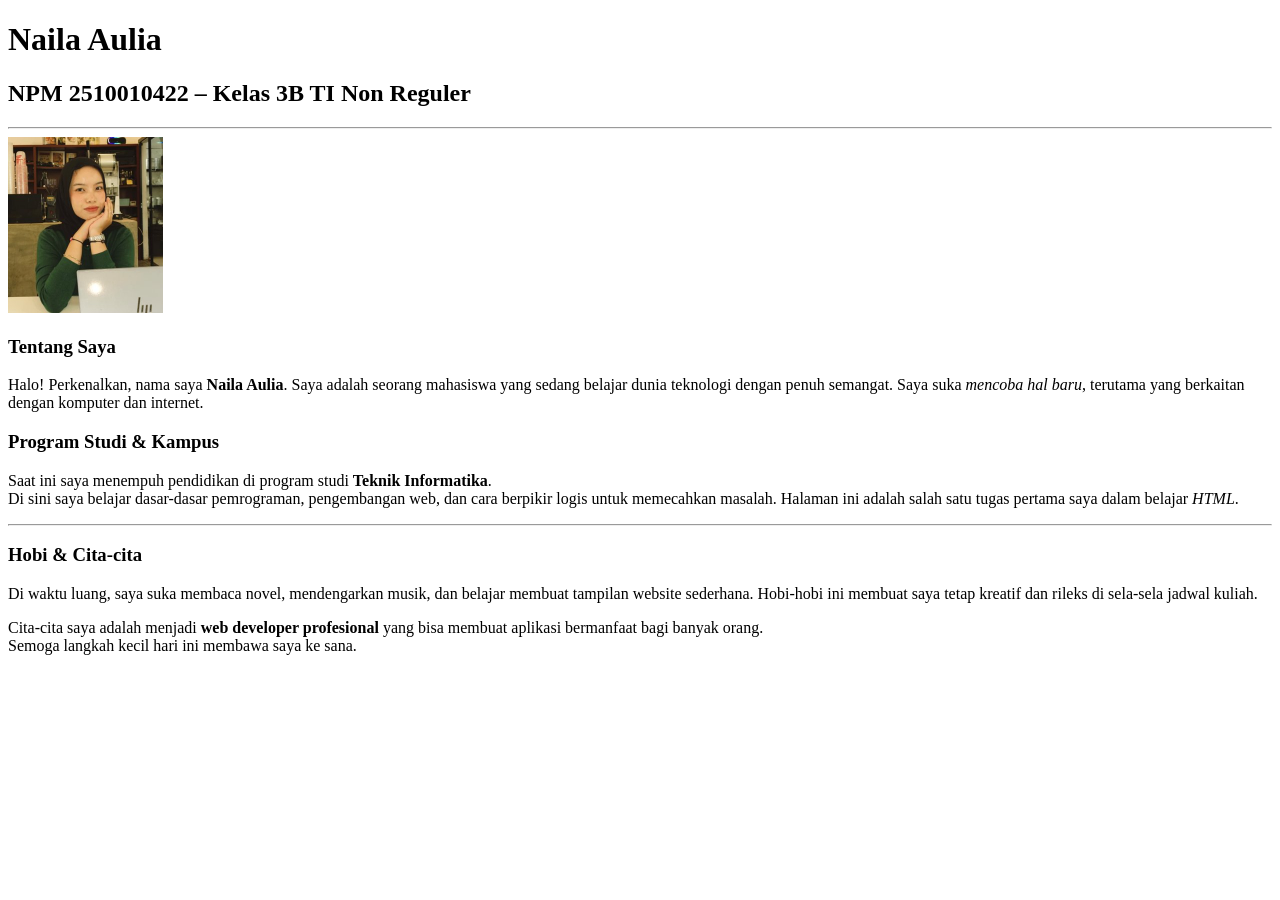
<file: tugas1_2510010422/index.html>
<!DOCTYPE html>
<html lang="id">
<head>
  <meta charset="UTF-8">
  <meta name="viewport" content="width=device-width, initial-scale=1.0">
  <title>Naila Aulia</title>
</head>
<body>
  <!-- Dibuat oleh: Naila Aulia | Tanggal pembuatan: 22 Oktober 2026 -->

  <h1>Naila Aulia</h1>
  <h2>NPM 2510010422 &ndash; Kelas 3B TI Non Reguler</h2>

  <hr>

  <img src="img/foto.jpg" alt="Foto Naila Aulia" width="155">

  <h3>Tentang Saya</h3>
  <p>
    Halo! Perkenalkan, nama saya <strong>Naila Aulia</strong>. Saya adalah
    seorang mahasiswa yang sedang belajar dunia teknologi dengan penuh
    semangat. Saya suka <em>mencoba hal baru</em>, terutama yang berkaitan
    dengan komputer dan internet.
  </p>

  <h3>Program Studi &amp; Kampus</h3>
  <p>
    Saat ini saya menempuh pendidikan di program studi
    <strong>Teknik Informatika</strong>.<br>
    Di sini saya belajar dasar-dasar pemrograman, pengembangan web, dan
    cara berpikir logis untuk memecahkan masalah. Halaman ini adalah salah
    satu tugas pertama saya dalam belajar <em>HTML</em>.
  </p>

  <hr>

  <h3>Hobi &amp; Cita-cita</h3>
  <p>
    Di waktu luang, saya suka membaca novel, mendengarkan musik, dan
    belajar membuat tampilan website sederhana. Hobi-hobi ini membuat saya
    tetap kreatif dan rileks di sela-sela jadwal kuliah.
  </p>
  <p>
    Cita-cita saya adalah menjadi <strong>web developer profesional</strong>
    yang bisa membuat aplikasi bermanfaat bagi banyak orang.<br>
    Semoga langkah kecil hari ini membawa saya ke sana.
  </p>
</body>
</html>
</file>
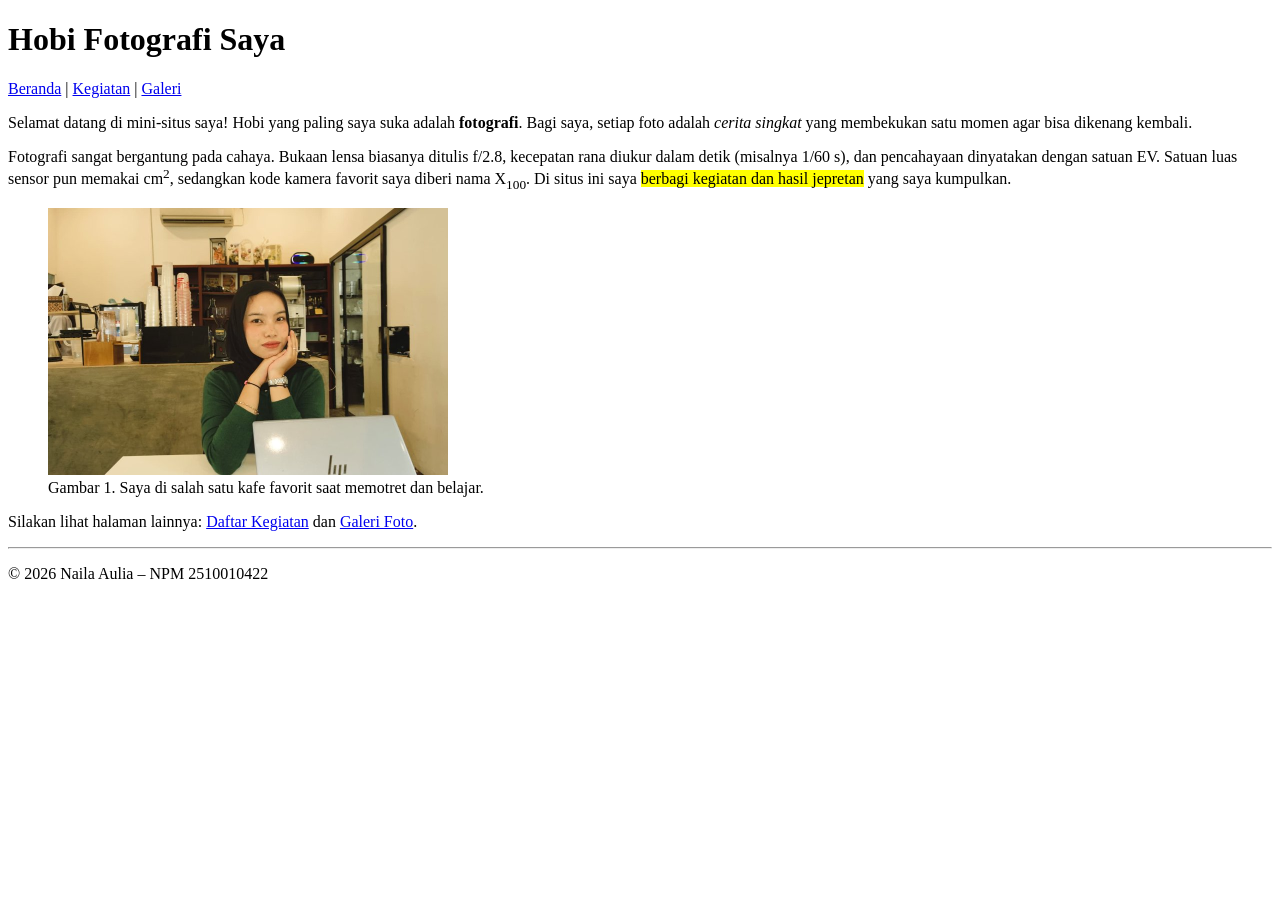
<file: tugas2_2510010422/index.html>
<!DOCTYPE html>
<html lang="id">
<head>
  <meta charset="UTF-8">
  <meta name="viewport" content="width=device-width, initial-scale=1.0">
  <title>Beranda &ndash; Hobi Fotografi Saya</title>
</head>
<body>
  <!-- Dibuat oleh: Naila Aulia | 22 Oktober 2026 -->
  <header>
    <h1>Hobi Fotografi Saya</h1>
    <nav>
      <a href="index.html">Beranda</a> |
      <a href="kegiatan.html">Kegiatan</a> |
      <a href="galeri.html">Galeri</a>
    </nav>
  </header>

  <main>
    <p>
      Selamat datang di mini-situs saya! Hobi yang paling saya suka adalah
      <strong>fotografi</strong>. Bagi saya, setiap foto adalah
      <em>cerita singkat</em> yang membekukan satu momen agar bisa
      dikenang kembali.
    </p>
    <p>
      Fotografi sangat bergantung pada cahaya. Bukaan lensa biasanya ditulis
      f/2.8, kecepatan rana diukur dalam detik (misalnya 1/60 s), dan
      pencahayaan dinyatakan dengan satuan EV. Satuan luas sensor pun
      memakai cm<sup>2</sup>, sedangkan kode kamera favorit saya diberi
      nama X<sub>100</sub>. Di situs ini saya
      <mark>berbagi kegiatan dan hasil jepretan</mark> yang saya kumpulkan.
    </p>

    <figure>
      <img src="img/hero.jpg" alt="Foto Naila Aulia duduk di kafe sambil tersenyum" width="400">
      <figcaption>Gambar 1. Saya di salah satu kafe favorit saat memotret dan belajar.</figcaption>
    </figure>

    <p>
      Silakan lihat halaman lainnya:
      <a href="kegiatan.html">Daftar Kegiatan</a> dan
      <a href="galeri.html">Galeri Foto</a>.
    </p>
  </main>

  <footer>
    <hr>
    <p>&copy; 2026 Naila Aulia &ndash; NPM 2510010422</p>
  </footer>
</body>
</html>
</file>
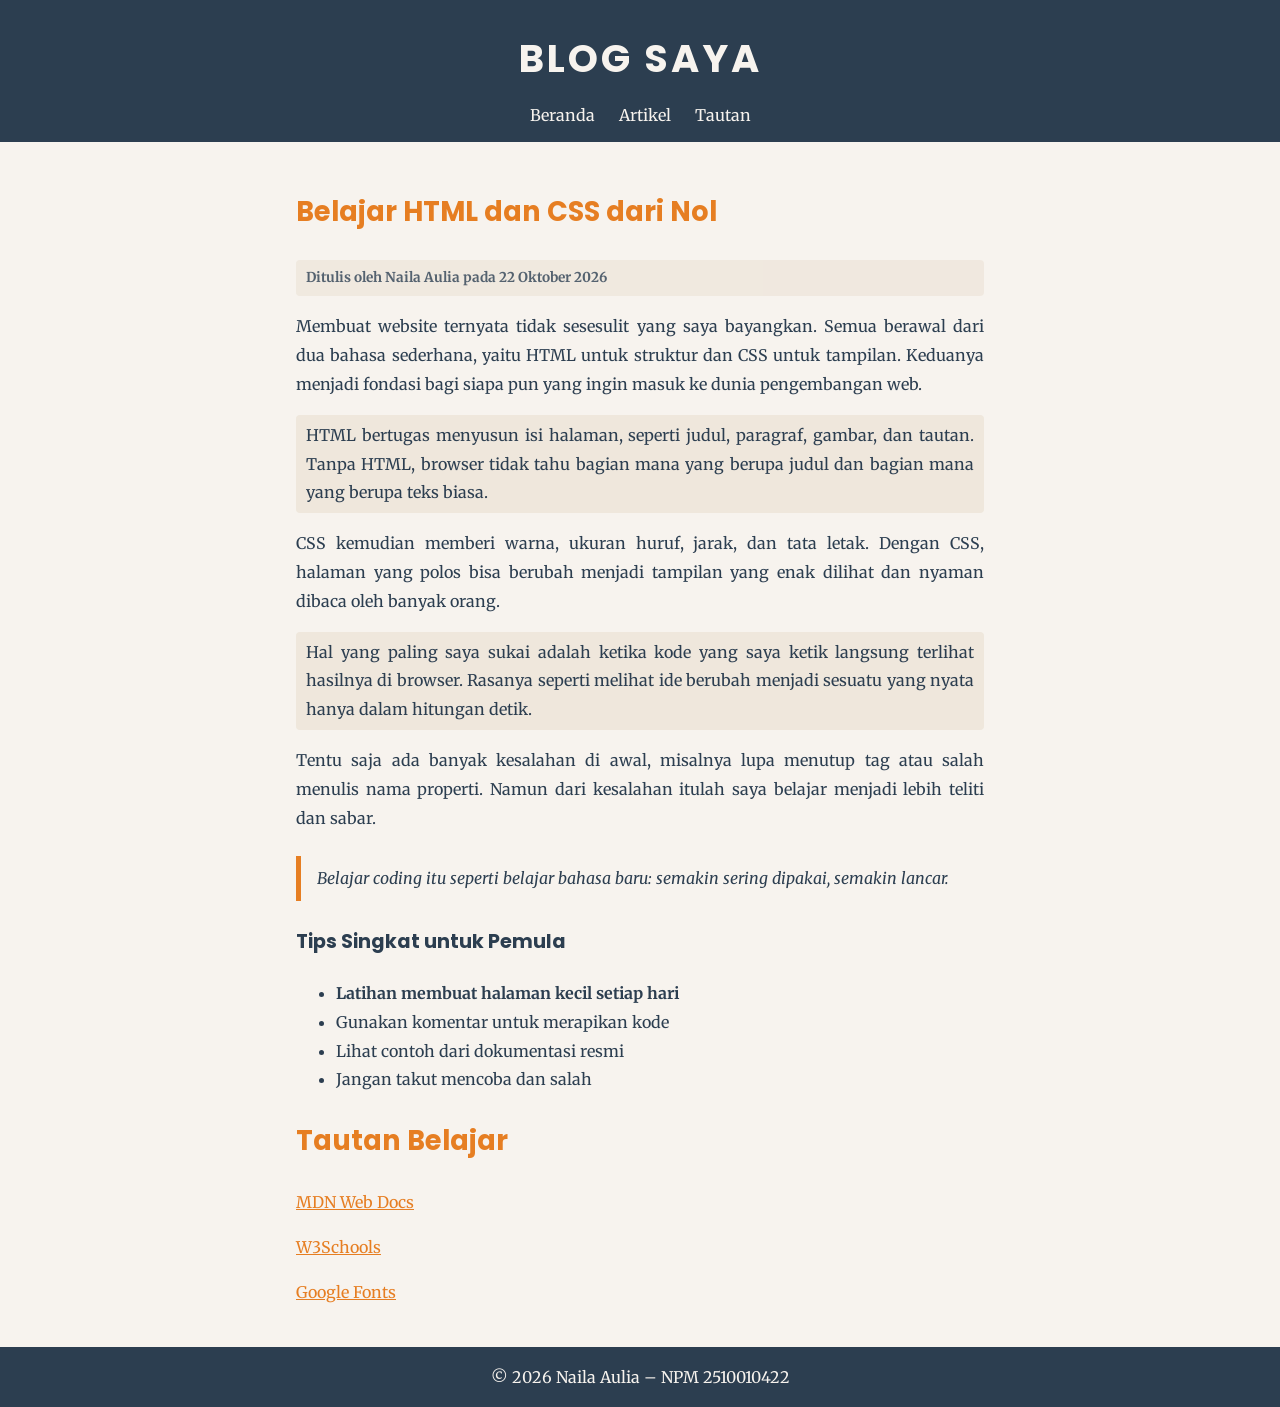
<file: tugas4_2510010422/index.html>
<!DOCTYPE html>
<html lang="id">
<head>
  <meta charset="UTF-8">
  <meta name="viewport" content="width=device-width, initial-scale=1.0">
  <title>Blog Saya</title>
  <link rel="preconnect" href="https://fonts.googleapis.com">
  <link rel="preconnect" href="https://fonts.gstatic.com" crossorigin>
  <link href="https://fonts.googleapis.com/css2?family=Poppins:wght@400;600&family=Merriweather:wght@400;700&display=swap" rel="stylesheet">
  <link rel="stylesheet" href="style.css">
</head>
<body>
  <!-- Dibuat oleh: Naila Aulia | 22 Oktober 2026 -->
  <header id="kepala">
    <h1>Blog Saya</h1>
    <nav>
      <ul>
        <li><a href="#">Beranda</a></li>
        <li><a href="#artikel">Artikel</a></li>
        <li><a href="#tautan">Tautan</a></li>
      </ul>
    </nav>
  </header>

  <main>
    <article id="artikel">
      <h2>Belajar HTML dan CSS dari Nol</h2>
      <p class="meta">Ditulis oleh Naila Aulia pada
        <time datetime="2026-10-22">22 Oktober 2026</time></p>

      <p>
        Membuat website ternyata tidak sesesulit yang saya bayangkan. Semua
        berawal dari dua bahasa sederhana, yaitu HTML untuk struktur dan CSS
        untuk tampilan. Keduanya menjadi fondasi bagi siapa pun yang ingin
        masuk ke dunia pengembangan web.
      </p>
      <p>
        HTML bertugas menyusun isi halaman, seperti judul, paragraf, gambar,
        dan tautan. Tanpa HTML, browser tidak tahu bagian mana yang berupa
        judul dan bagian mana yang berupa teks biasa.
      </p>
      <p>
        CSS kemudian memberi warna, ukuran huruf, jarak, dan tata letak.
        Dengan CSS, halaman yang polos bisa berubah menjadi tampilan yang
        enak dilihat dan nyaman dibaca oleh banyak orang.
      </p>
      <p>
        Hal yang paling saya sukai adalah ketika kode yang saya ketik langsung
        terlihat hasilnya di browser. Rasanya seperti melihat ide berubah
        menjadi sesuatu yang nyata hanya dalam hitungan detik.
      </p>
      <p>
        Tentu saja ada banyak kesalahan di awal, misalnya lupa menutup tag
        atau salah menulis nama properti. Namun dari kesalahan itulah saya
        belajar menjadi lebih teliti dan sabar.
      </p>

      <blockquote>
        Belajar coding itu seperti belajar bahasa baru: semakin sering
        dipakai, semakin lancar.
      </blockquote>

      <h3>Tips Singkat untuk Pemula</h3>
      <ul>
        <li>Latihan membuat halaman kecil setiap hari</li>
        <li>Gunakan komentar untuk merapikan kode</li>
        <li>Lihat contoh dari dokumentasi resmi</li>
        <li>Jangan takut mencoba dan salah</li>
      </ul>
    </article>

    <section id="tautan">
      <h2>Tautan Belajar</h2>
      <p>
        <a href="https://developer.mozilla.org" target="_blank" rel="noopener">MDN Web Docs</a>
      </p>
      <p>
        <a href="https://www.w3schools.com" target="_blank" rel="noopener">W3Schools</a>
      </p>
      <p>
        <a href="https://fonts.google.com" target="_blank" rel="noopener">Google Fonts</a>
      </p>
    </section>
  </main>

  <footer>
    <p>&copy; 2026 Naila Aulia &ndash; NPM 2510010422</p>
  </footer>
</body>
</html>
</file>
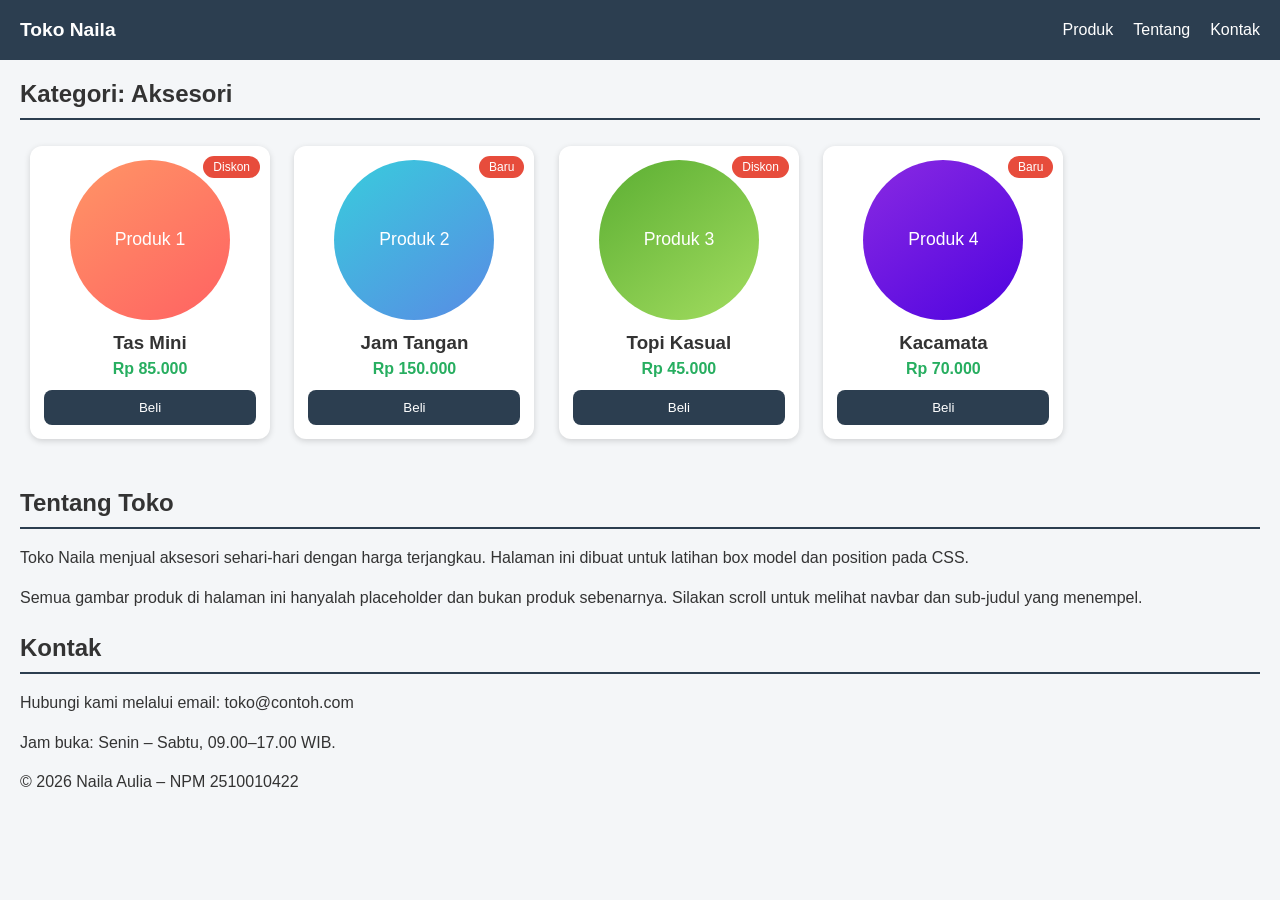
<file: tugas5_2510010422/index.html>
<!DOCTYPE html>
<html lang="id">
<head>
  <meta charset="UTF-8">
  <meta name="viewport" content="width=device-width, initial-scale=1.0">
  <title>Kartu Produk Toko</title>
  <link rel="stylesheet" href="style.css">
</head>
<body>
  <!-- Dibuat oleh: Naila Aulia | 22 Oktober 2026 -->

  <!-- Navbar tetap di atas -->
  <nav class="navbar">
    <span class="logo">Toko Naila</span>
    <a href="#produk">Produk</a>
    <a href="#tentang">Tentang</a>
    <a href="#kontak">Kontak</a>
  </nav>

  <main>
    <!-- Sub-judul yang menempel saat scroll -->
    <h2 class="sub-judul" id="produk">Kategori: Aksesori</h2>

    <div class="daftar">
      <div class="kartu">
        <span class="badge">Diskon</span>
        <div class="gambar"><img src="img/produk1.svg" alt="Gambar produk Tas Mini"></div>
        <h3>Tas Mini</h3>
        <p class="harga">Rp 85.000</p>
        <button type="button">Beli</button>
      </div>

      <div class="kartu">
        <span class="badge">Baru</span>
        <div class="gambar"><img src="img/produk2.svg" alt="Gambar produk Jam Tangan"></div>
        <h3>Jam Tangan</h3>
        <p class="harga">Rp 150.000</p>
        <button type="button">Beli</button>
      </div>

      <div class="kartu">
        <span class="badge">Diskon</span>
        <div class="gambar"><img src="img/produk3.svg" alt="Gambar produk Topi"></div>
        <h3>Topi Kasual</h3>
        <p class="harga">Rp 45.000</p>
        <button type="button">Beli</button>
      </div>

      <div class="kartu">
        <span class="badge">Baru</span>
        <div class="gambar"><img src="img/produk4.svg" alt="Gambar produk Kacamata"></div>
        <h3>Kacamata</h3>
        <p class="harga">Rp 70.000</p>
        <button type="button">Beli</button>
      </div>
    </div>

    <h2 class="sub-judul" id="tentang">Tentang Toko</h2>
    <p class="teks">
      Toko Naila menjual aksesori sehari-hari dengan harga terjangkau.
      Halaman ini dibuat untuk latihan box model dan position pada CSS.
    </p>
    <p class="teks">
      Semua gambar produk di halaman ini hanyalah placeholder dan bukan
      produk sebenarnya. Silakan scroll untuk melihat navbar dan sub-judul
      yang menempel.
    </p>

    <h2 class="sub-judul" id="kontak">Kontak</h2>
    <p class="teks">Hubungi kami melalui email: toko@contoh.com</p>
    <p class="teks">Jam buka: Senin &ndash; Sabtu, 09.00&ndash;17.00 WIB.</p>
    <p class="teks">&copy; 2026 Naila Aulia &ndash; NPM 2510010422</p>
  </main>
</body>
</html>
</file>
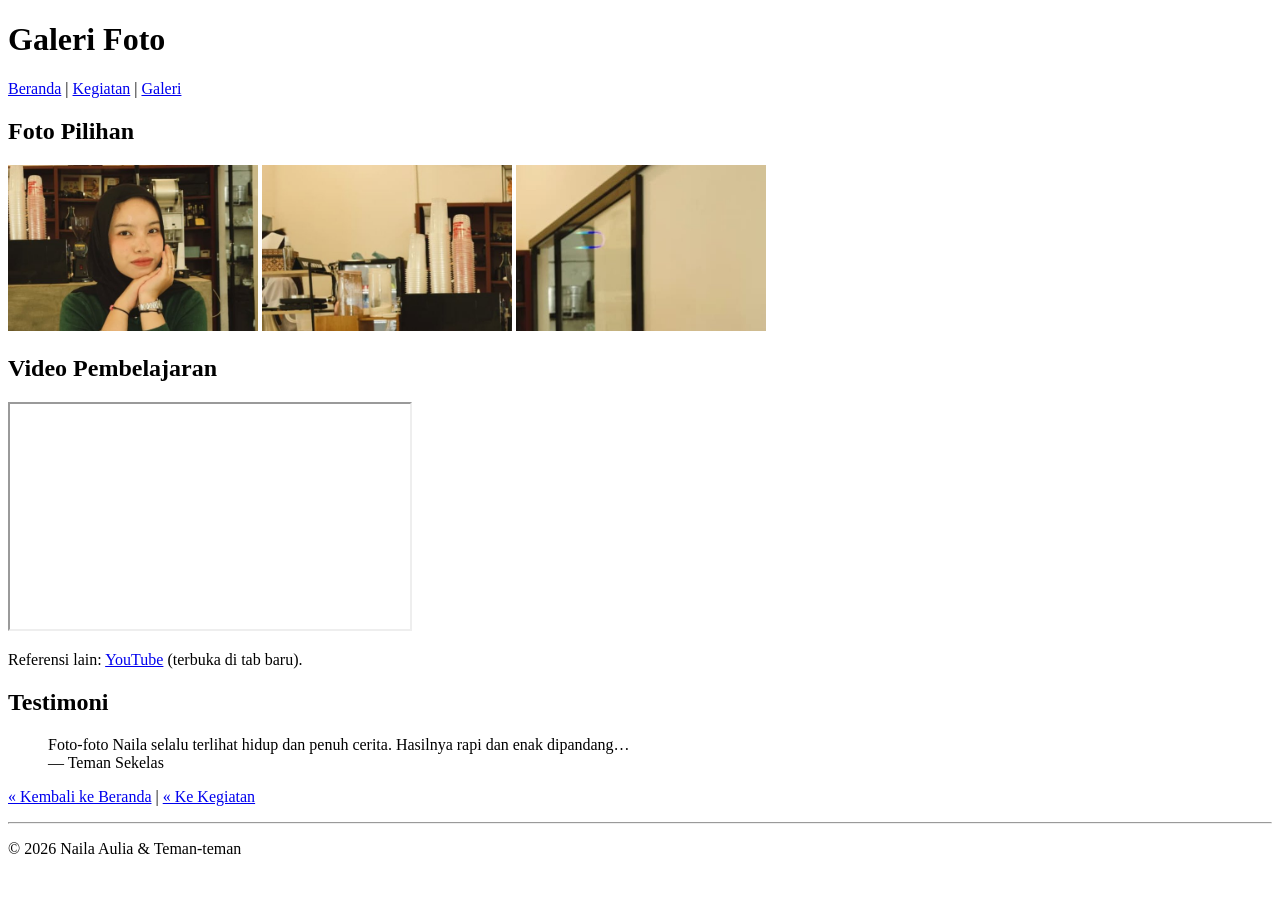
<file: tugas2_2510010422/galeri.html>
<!DOCTYPE html>
<html lang="id">
<head>
  <meta charset="UTF-8">
  <meta name="viewport" content="width=device-width, initial-scale=1.0">
  <title>Galeri &ndash; Hobi Fotografi Saya</title>
</head>
<body>
  <!-- Dibuat oleh: Naila Aulia | 22 Oktober 2026 -->
  <header>
    <h1>Galeri Foto</h1>
    <nav>
      <a href="index.html">Beranda</a> |
      <a href="kegiatan.html">Kegiatan</a> |
      <a href="galeri.html">Galeri</a>
    </nav>
  </header>

  <main>
    <h2>Foto Pilihan</h2>
    <img src="img/galeri1.jpg" alt="Potret close-up Naila Aulia berhijab hitam dan sweter hijau" width="250">
    <img src="img/galeri2.jpg" alt="Suasana kafe dengan meja bar, gelas plastik, dan rak kayu" width="250">
    <img src="img/galeri3.jpg" alt="Pintu kaca dan dinding kafe dengan rak peralatan di dalamnya" width="250">

    <h2>Video Pembelajaran</h2>
    <iframe width="400" height="225"
            src="https://www.youtube.com/embed/dQw4w9WgXcQ"
            title="Video dummy YouTube" allowfullscreen></iframe>
    <p>
      Referensi lain:
      <a href="https://www.youtube.com" target="_blank" rel="noopener">YouTube</a>
      (terbuka di tab baru).
    </p>

    <h2>Testimoni</h2>
    <blockquote>
      Foto-foto Naila selalu terlihat hidup dan penuh cerita. Hasilnya rapi
      dan enak dipandang&hellip;
      <footer>&mdash; Teman Sekelas</footer>
    </blockquote>

    <p><a href="index.html">&laquo; Kembali ke Beranda</a> | <a href="kegiatan.html">&laquo; Ke Kegiatan</a></p>
  </main>

  <footer>
    <hr>
    <p>&copy; 2026 Naila Aulia &amp; Teman-teman</p>
  </footer>
</body>
</html>
</file>
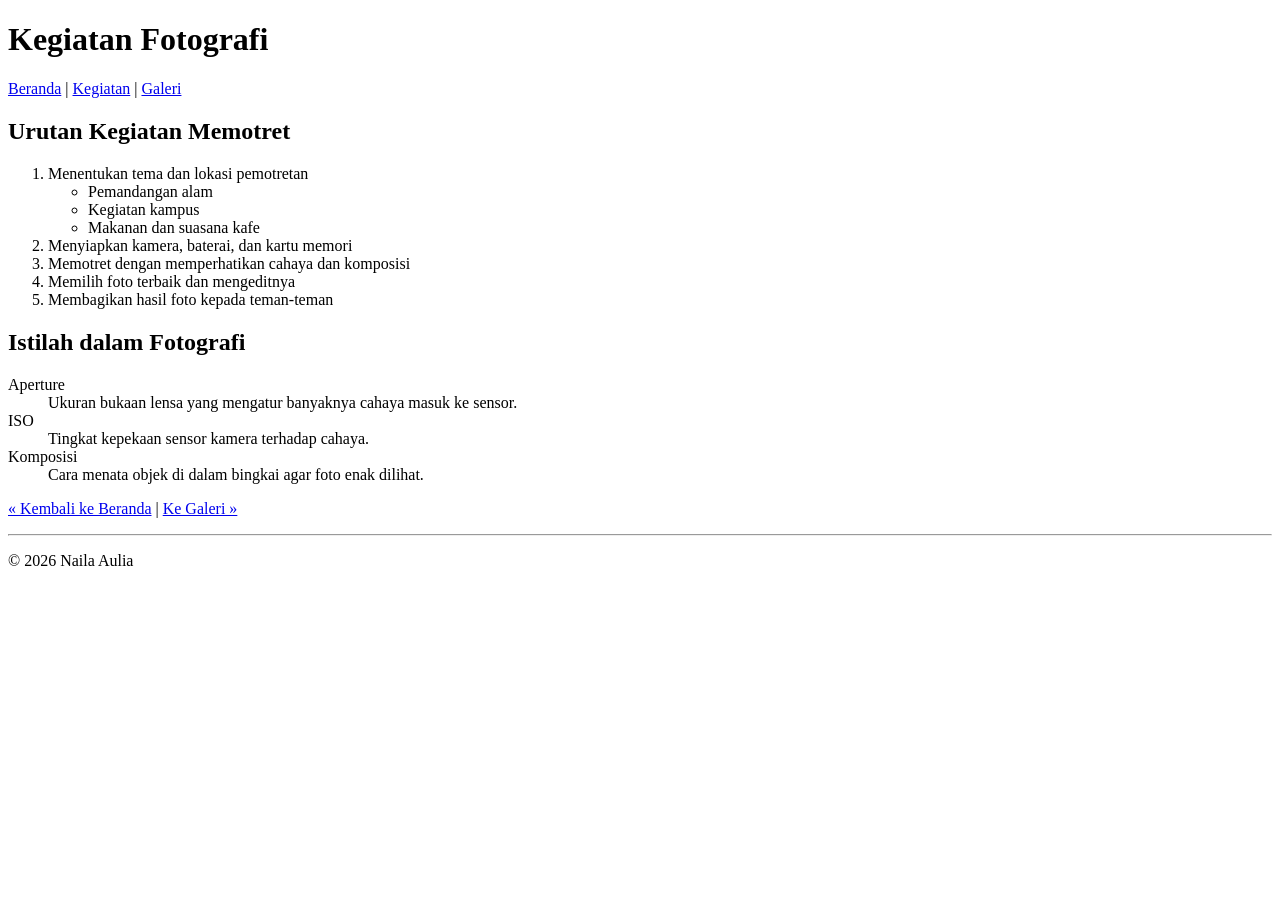
<file: tugas2_2510010422/kegiatan.html>
<!DOCTYPE html>
<html lang="id">
<head>
  <meta charset="UTF-8">
  <meta name="viewport" content="width=device-width, initial-scale=1.0">
  <title>Kegiatan &ndash; Hobi Fotografi Saya</title>
</head>
<body>
  <!-- Dibuat oleh: Naila Aulia | 22 Oktober 2026 -->
  <header>
    <h1>Kegiatan Fotografi</h1>
    <nav>
      <a href="index.html">Beranda</a> |
      <a href="kegiatan.html">Kegiatan</a> |
      <a href="galeri.html">Galeri</a>
    </nav>
  </header>

  <main>
    <h2>Urutan Kegiatan Memotret</h2>
    <ol>
      <li>Menentukan tema dan lokasi pemotretan
        <ul>
          <li>Pemandangan alam</li>
          <li>Kegiatan kampus</li>
          <li>Makanan dan suasana kafe</li>
        </ul>
      </li>
      <li>Menyiapkan kamera, baterai, dan kartu memori</li>
      <li>Memotret dengan memperhatikan cahaya dan komposisi</li>
      <li>Memilih foto terbaik dan mengeditnya</li>
      <li>Membagikan hasil foto kepada teman-teman</li>
    </ol>

    <h2>Istilah dalam Fotografi</h2>
    <dl>
      <dt>Aperture</dt>
      <dd>Ukuran bukaan lensa yang mengatur banyaknya cahaya masuk ke sensor.</dd>
      <dt>ISO</dt>
      <dd>Tingkat kepekaan sensor kamera terhadap cahaya.</dd>
      <dt>Komposisi</dt>
      <dd>Cara menata objek di dalam bingkai agar foto enak dilihat.</dd>
    </dl>

    <p><a href="index.html">&laquo; Kembali ke Beranda</a> | <a href="galeri.html">Ke Galeri &raquo;</a></p>
  </main>

  <footer>
    <hr>
    <p>&copy; 2026 Naila Aulia</p>
  </footer>
</body>
</html>
</file>
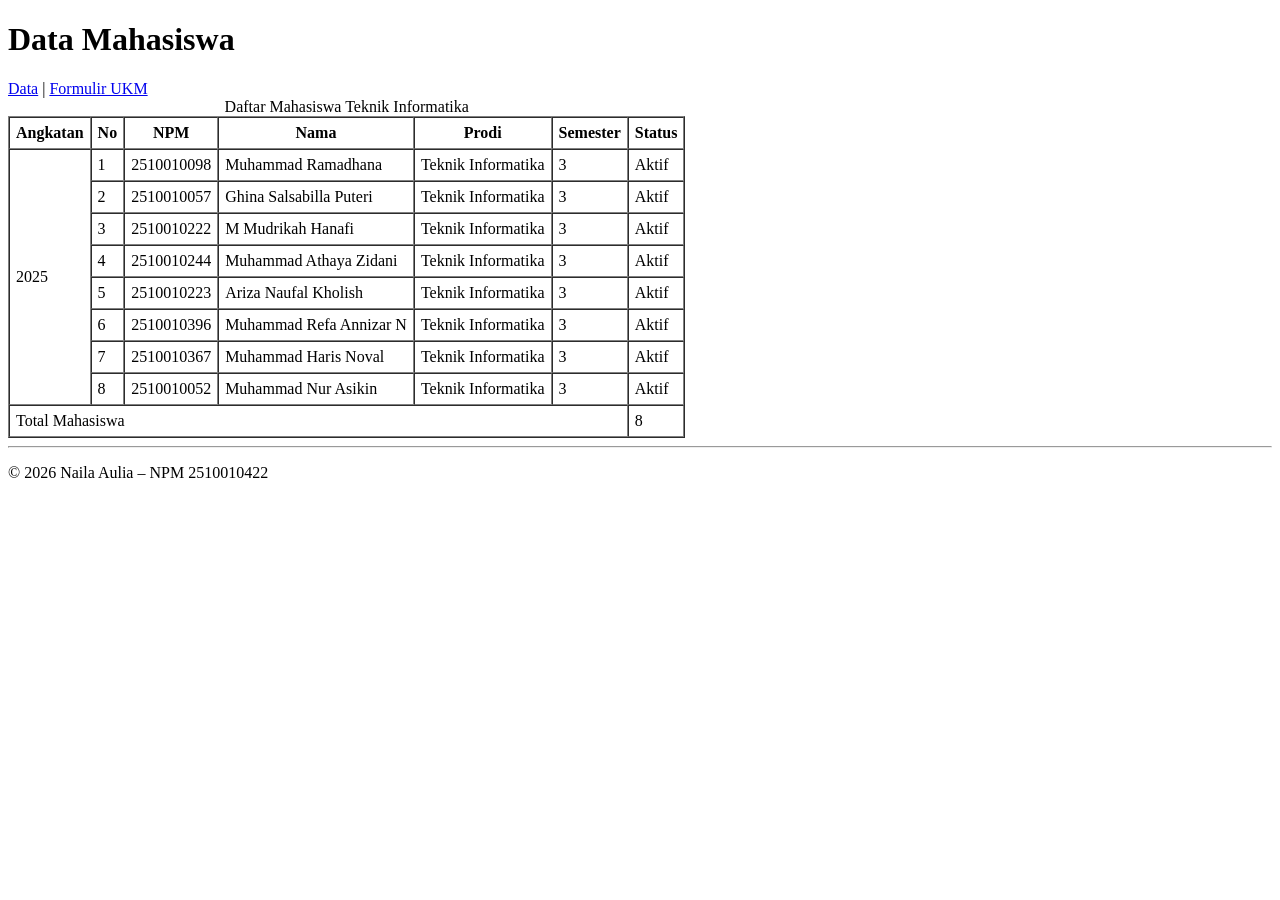
<file: tugas3_2510010422/data.html>
<!DOCTYPE html>
<html lang="id">
<head>
  <meta charset="UTF-8">
  <meta name="viewport" content="width=device-width, initial-scale=1.0">
  <title>Data Mahasiswa</title>
</head>
<body>
  <!-- Dibuat oleh: Naila Aulia | 22 Oktober 2026 -->
  <header>
    <h1>Data Mahasiswa</h1>
    <nav>
      <a href="data.html">Data</a> |
      <a href="form.html">Formulir UKM</a>
    </nav>
  </header>

  <main>
    <table border="1" cellpadding="6" cellspacing="0">
      <caption>Daftar Mahasiswa Teknik Informatika</caption>
      <thead>
        <tr>
          <th>Angkatan</th>
          <th>No</th>
          <th>NPM</th>
          <th>Nama</th>
          <th>Prodi</th>
          <th>Semester</th>
          <th>Status</th>
        </tr>
      </thead>
      <tbody>
        <tr>
          <td rowspan="8">2025</td>
          <td>1</td><td>2510010098</td><td>Muhammad Ramadhana</td>
          <td>Teknik Informatika</td><td>3</td><td>Aktif</td>
        </tr>
        <tr>
          <td>2</td><td>2510010057</td><td>Ghina Salsabilla Puteri</td>
          <td>Teknik Informatika</td><td>3</td><td>Aktif</td>
        </tr>
        <tr>
          <td>3</td><td>2510010222</td><td>M Mudrikah Hanafi</td>
          <td>Teknik Informatika</td><td>3</td><td>Aktif</td>
        </tr>
        <tr>
          <td>4</td><td>2510010244</td><td>Muhammad Athaya Zidani</td>
          <td>Teknik Informatika</td><td>3</td><td>Aktif</td>
        </tr>
        <tr>
          <td>5</td><td>2510010223</td><td>Ariza Naufal Kholish</td>
          <td>Teknik Informatika</td><td>3</td><td>Aktif</td>
        </tr>
        <tr>
          <td>6</td><td>2510010396</td><td>Muhammad Refa Annizar N</td>
          <td>Teknik Informatika</td><td>3</td><td>Aktif</td>
        </tr>
        <tr>
          <td>7</td><td>2510010367</td><td>Muhammad Haris Noval</td>
          <td>Teknik Informatika</td><td>3</td><td>Aktif</td>
        </tr>
        <tr>
          <td>8</td><td>2510010052</td><td>Muhammad Nur Asikin</td>
          <td>Teknik Informatika</td><td>3</td><td>Aktif</td>
        </tr>
      </tbody>
      <tfoot>
        <tr>
          <td colspan="6">Total Mahasiswa</td>
          <td>8</td>
        </tr>
      </tfoot>
    </table>
  </main>

  <footer>
    <hr>
    <p>&copy; 2026 Naila Aulia &ndash; NPM 2510010422</p>
  </footer>
</body>
</html>
</file>
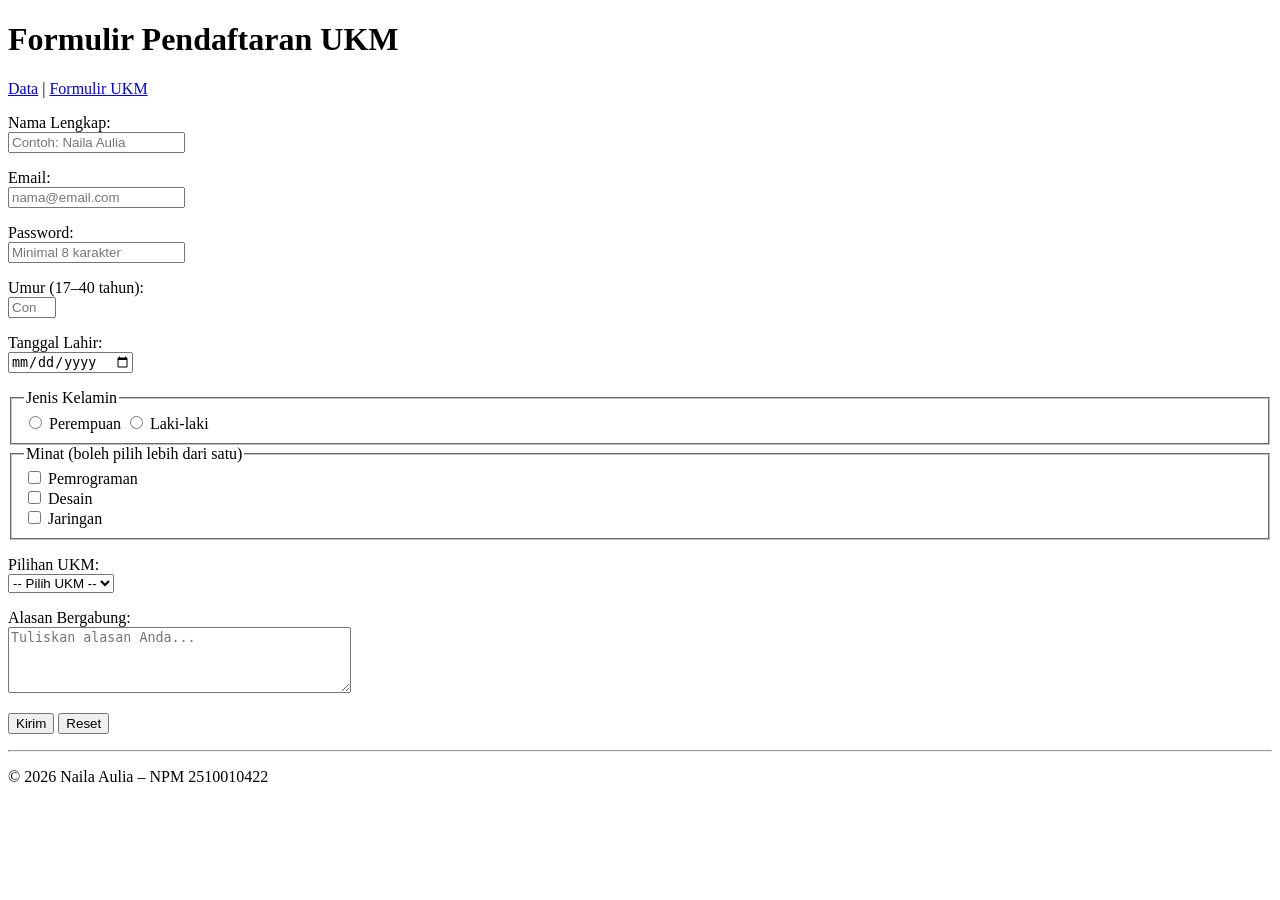
<file: tugas3_2510010422/form.html>
<!DOCTYPE html>
<html lang="id">
<head>
  <meta charset="UTF-8">
  <meta name="viewport" content="width=device-width, initial-scale=1.0">
  <title>Formulir Pendaftaran UKM</title>
</head>
<body>
  <!-- Dibuat oleh: Naila Aulia | 22 Oktober 2026 -->
  <header>
    <h1>Formulir Pendaftaran UKM</h1>
    <nav>
      <a href="data.html">Data</a> |
      <a href="form.html">Formulir UKM</a>
    </nav>
  </header>

  <main>
    <form action="#" method="post">
      <p>
        <label for="nama">Nama Lengkap:</label><br>
        <input type="text" id="nama" name="nama" placeholder="Contoh: Naila Aulia" required>
      </p>

      <p>
        <label for="email">Email:</label><br>
        <input type="email" id="email" name="email" placeholder="nama@email.com" required>
      </p>

      <p>
        <label for="password">Password:</label><br>
        <input type="password" id="password" name="password" placeholder="Minimal 8 karakter" minlength="8" required>
      </p>

      <p>
        <label for="umur">Umur (17&ndash;40 tahun):</label><br>
        <input type="number" id="umur" name="umur" min="17" max="40" placeholder="Contoh: 19" required>
      </p>

      <p>
        <label for="tgl">Tanggal Lahir:</label><br>
        <input type="date" id="tgl" name="tgl" required>
      </p>

      <fieldset>
        <legend>Jenis Kelamin</legend>
        <input type="radio" id="pr" name="gender" value="perempuan" required>
        <label for="pr">Perempuan</label>
        <input type="radio" id="lk" name="gender" value="laki-laki">
        <label for="lk">Laki-laki</label>
      </fieldset>

      <fieldset>
        <legend>Minat (boleh pilih lebih dari satu)</legend>
        <input type="checkbox" id="m1" name="minat" value="programming">
        <label for="m1">Pemrograman</label><br>
        <input type="checkbox" id="m2" name="minat" value="desain">
        <label for="m2">Desain</label><br>
        <input type="checkbox" id="m3" name="minat" value="jaringan">
        <label for="m3">Jaringan</label>
      </fieldset>

      <p>
        <label for="ukm">Pilihan UKM:</label><br>
        <select id="ukm" name="ukm" required>
          <option value="">-- Pilih UKM --</option>
          <option value="robotik">Robotik</option>
          <option value="fotografi">Fotografi</option>
          <option value="musik">Musik</option>
          <option value="olahraga">Olahraga</option>
        </select>
      </p>

      <p>
        <label for="alasan">Alasan Bergabung:</label><br>
        <textarea id="alasan" name="alasan" rows="4" cols="40" placeholder="Tuliskan alasan Anda..." required></textarea>
      </p>

      <p>
        <button type="submit">Kirim</button>
        <button type="reset">Reset</button>
      </p>
    </form>
  </main>

  <footer>
    <hr>
    <p>&copy; 2026 Naila Aulia &ndash; NPM 2510010422</p>
  </footer>
</body>
</html>
</file>
<file: tugas4_2510010422/style.css>
/* === RESET & DASAR === */
* {
  box-sizing: border-box;
}

/* === WARNA ===
   Palet: #2c3e50 (biru tua), #e67e22 (oranye), #f7f3ee (krem) */
body {
  background-color: #f7f3ee;
  color: #2c3e50;
  margin: 0;
  /* === TIPOGRAFI === */
  font-family: "Merriweather", Georgia, serif;
  line-height: 1.8;
}

/* === HEADER & NAVIGASI === */
#kepala {
  background-color: #2c3e50;
  color: #f7f3ee;
  padding: 24px 16px 12px;
  text-align: center;
}

#kepala h1 {
  font-family: "Poppins", Arial, sans-serif;
  font-size: 2.4rem;
  letter-spacing: 3px;
  text-transform: uppercase;
  margin: 0 0 8px;
}

header nav ul {
  list-style: none;
  margin: 0;
  padding: 0;
}

header nav > ul > li {
  display: inline-block;
  margin: 0 10px;
}

header nav a {
  color: #f7f3ee;
  text-decoration: none;
}

header nav a:hover {
  color: #e67e22;
}

/* === KONTEN UTAMA (lebar dibatasi) === */
main {
  max-width: 720px;
  margin: 0 auto;
  padding: 24px 16px;
}

h2 {
  font-family: "Poppins", Arial, sans-serif;
  font-size: 1.7rem;
  color: #e67e22;
  text-align: left;
}

h3 {
  font-family: "Poppins", Arial, sans-serif;
  font-size: 1.2rem;
}

p {
  font-size: 1rem;
  text-align: justify;
}

/* === ARTIKEL === */
.meta {
  font-size: 0.85rem;
  text-align: left;
  opacity: 0.8;
}

article > p:first-of-type::first-line {
  font-weight: 700;
}

article p:first-child {
  margin-top: 0;
}

article p:nth-child(even) {
  background-color: #efe7dc;
  padding: 6px 10px;
  border-radius: 4px;
}

blockquote {
  border-left: 5px solid #e67e22;
  margin: 24px 0;
  padding: 8px 16px;
  font-style: italic;
}

/* === DAFTAR & TAUTAN === */
article ul li:first-child {
  font-weight: 700;
}

main a {
  color: #e67e22;
}

main a:hover {
  color: #2c3e50;
  text-decoration: underline;
}

/* === FOOTER === */
footer {
  background-color: #2c3e50;
  color: #f7f3ee;
  text-align: center;
  padding: 16px;
  font-size: 0.85rem;
}

footer p {
  text-align: center;
  margin: 0;
}
</file>
<file: tugas5_2510010422/style.css>
/* === RESET === */
* {
  box-sizing: border-box;
}

/* === DASAR HALAMAN === */
body {
  margin: 0;
  /* kompensasi tinggi navbar fixed (60px) */
  padding-top: 70px;
  font-family: Arial, Helvetica, sans-serif;
  background-color: #f4f6f8;
  color: #333333;
}

main {
  padding: 0 20px 40px;
}

/* === NAVBAR (position: fixed) === */
.navbar {
  position: fixed;
  top: 0;
  left: 0;
  width: 100%;
  height: 60px;
  padding: 0 20px;
  background-color: #2c3e50;
  display: flex;
  align-items: center;
  gap: 20px;
  z-index: 100;
}

.navbar .logo {
  color: #ffffff;
  font-weight: bold;
  font-size: 1.2rem;
  margin-right: auto;
}

.navbar a {
  color: #ffffff;
  text-decoration: none;
}

.navbar a:hover {
  color: #f1c40f;
}

/* === SUB-JUDUL (position: sticky) === */
.sub-judul {
  position: sticky;
  top: 60px;
  margin: 0 0 16px;
  padding: 10px 0;
  background-color: #f4f6f8;
  border-bottom: 2px solid #2c3e50;
  z-index: 50;
}

/* === DAFTAR KARTU === */
.daftar {
  margin-bottom: 30px;
}

/* === KARTU PRODUK (box model + position: relative) === */
.kartu {
  position: relative;
  display: inline-block;
  vertical-align: top;
  width: 100%;
  max-width: 240px;
  margin: 10px;
  padding: 14px;
  background-color: #ffffff;
  border-radius: 12px;
  box-shadow: 0 2px 6px rgba(0, 0, 0, 0.15);
  transition: box-shadow 0.3s;
}

/* efek hover: bayangan menebal */
.kartu:hover {
  box-shadow: 0 8px 18px rgba(0, 0, 0, 0.3);
}

/* === GAMBAR (overflow: hidden + border-radius) === */
.gambar {
  overflow: hidden;
  border-radius: 50%;
  width: 160px;
  height: 160px;
  margin: 0 auto 12px;
}

.gambar img {
  width: 100%;
  height: 100%;
  object-fit: cover;
  display: block;
}

/* === BADGE (position: absolute) === */
.badge {
  position: absolute;
  top: 10px;
  right: 10px;
  padding: 4px 10px;
  background-color: #e74c3c;
  color: #ffffff;
  font-size: 0.75rem;
  border-radius: 20px;
}

/* === TEKS KARTU === */
.kartu h3 {
  margin: 0 0 6px;
  text-align: center;
}

.harga {
  margin: 0 0 12px;
  text-align: center;
  font-weight: bold;
  color: #27ae60;
}

/* === TOMBOL BELI === */
.kartu button {
  display: block;
  width: 100%;
  padding: 10px;
  border: none;
  border-radius: 8px;
  background-color: #2c3e50;
  color: #ffffff;
  cursor: pointer;
  transition: background-color 0.3s;
}

.kartu button:hover {
  background-color: #e67e22;
}

/* === TEKS UMUM === */
.teks {
  line-height: 1.6;
  margin: 0 0 14px;
}
</file>
